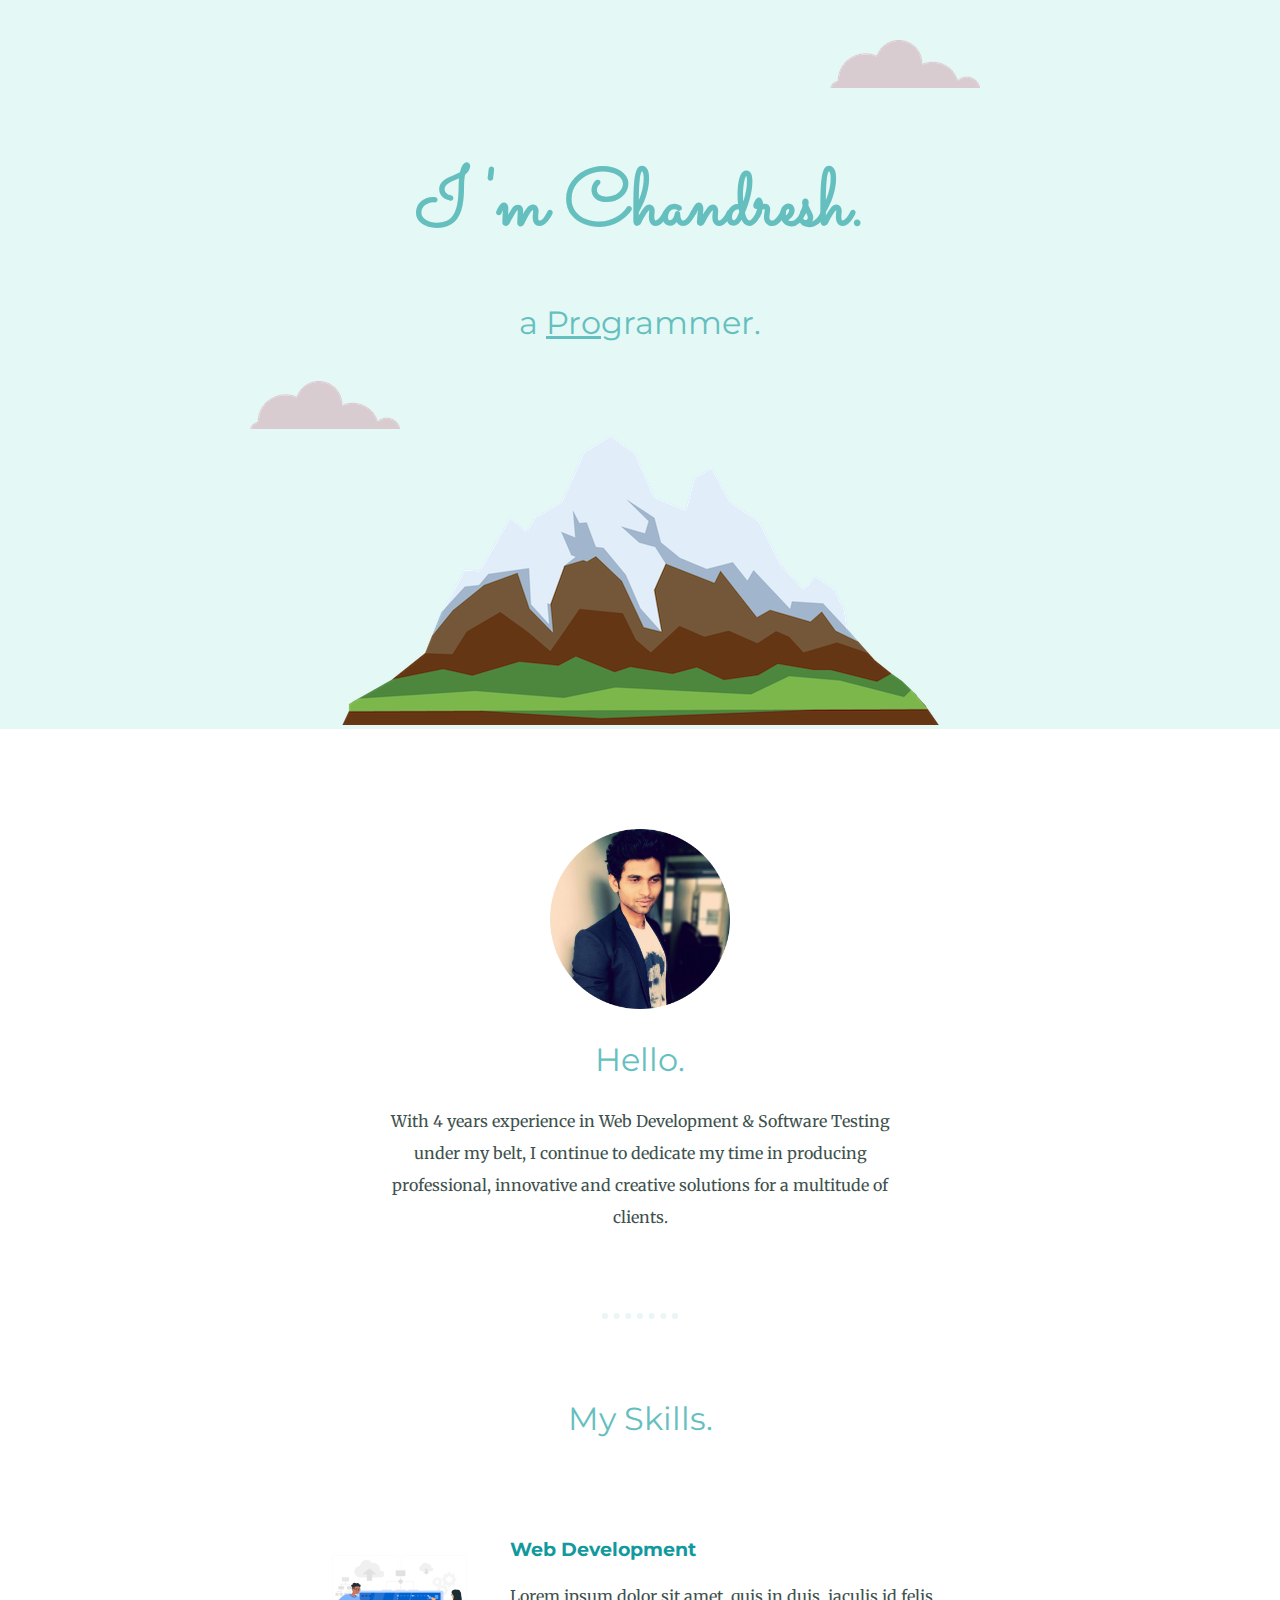
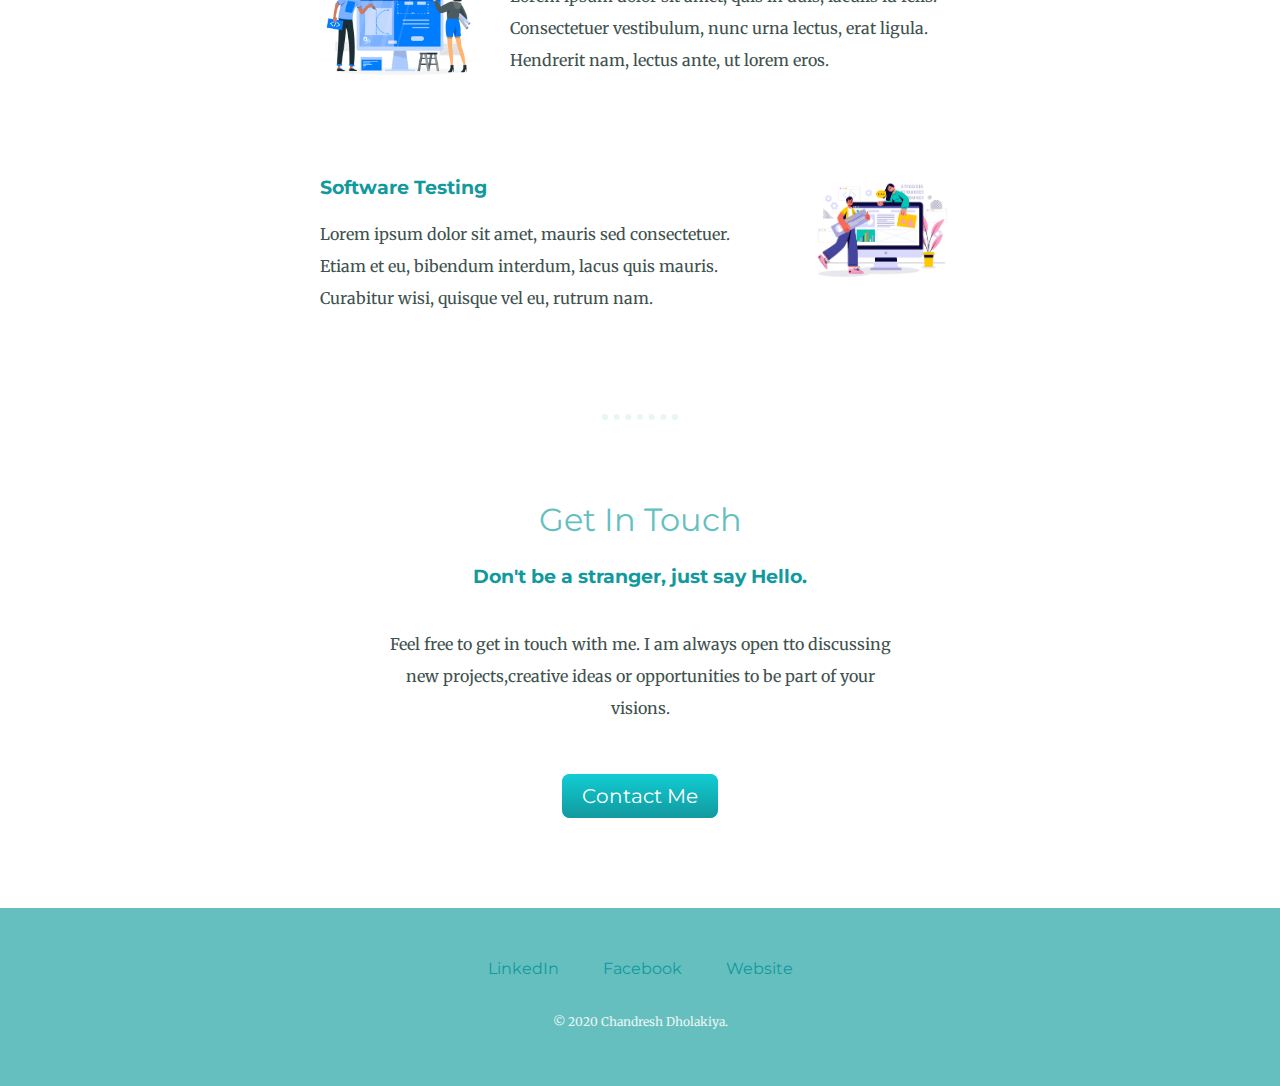
<file: index.html>
<!DOCTYPE html>
<html lang="en" dir="ltr">

<head>
  <meta charset="utf-8">
  <title>Chandresh Dholakiya</title>
  <link rel="stylesheet" type="text/css" href="css/styles.css">
  <link rel="icon" href="favicon.ico">
  <link href="https://fonts.googleapis.com/css2?family=Merriweather&family=Montserrat&family=Sacramento&display=swap" rel="stylesheet">
</head>

<body>

</body>

<div class="top-container">
  <img class="top-cloud" src="images/cloud.png" alt="cloud-img">
  <h1>I 'm Chandresh.</h1>
  <h2 class="">a <span class="pro">Pro</span>grammer.</h2>
  <img class="bottom-cloud" src="images/cloud.png" alt="cloud-img">
  <img src="images/mountain.png" alt="mountain-img">
  </div>

  <div class="middle-container">
    <div class="profile">
      <img class="chandresh-img" src="images/chandresh.png" alt="chandresh-img">
      <h2>Hello.</h2>
      <p class="intro">With 4 years experience in Web Development & Software Testing under my belt, I continue to dedicate my time in producing professional, innovative and creative solutions for a multitude of clients.</p>
    </div>
    <hr>
    <div class="skills">
      <h2>My Skills.</h2>
      <div class="skill-row">
        <img class="development-img" src="images/development.jpg" alt="development-img">
        <h3>Web Development</h3>
        <p>Lorem ipsum dolor sit amet, quis in duis, iaculis id felis. Consectetuer vestibulum, nunc urna lectus, erat ligula. Hendrerit nam, lectus ante, ut lorem eros.</p>
      </div>
      <div class="skill-row">
        <img class="testing-img" src="images/testing.jpg" alt="testing-img">
        <h3>Software Testing</h3>
        <p>Lorem ipsum dolor sit amet, mauris sed consectetuer. Etiam et eu, bibendum interdum, lacus quis mauris. Curabitur wisi, quisque vel eu, rutrum nam.</p>
      </div>
    </div>
    <hr>
    <div class="contact-me">
      <h2>Get In Touch</h2>
      <h3>Don't be a stranger, just say Hello.</h3>
      <p class="contact-message">Feel free to get in touch with me. I am always open tto discussing new projects,creative ideas or opportunities to be part of your visions.</p>
      <a class="btn" href="mailto:chandreshdholakiya@gmail.com">Contact Me</a>
    </div>
  </div>


  <div class="bottom-container">
    <a class="footer-link" href="https://www.linkedin.com/in/chandresh-dholakiya-658786a2/">LinkedIn</a>
    <a class="footer-link" href="https://www.facebook.com/chandresh.dholakiya">Facebook</a>
    <a class="footer-link" href="#">Website</a>
    <p class="copyright">© 2020 Chandresh Dholakiya.</p>
  </div>


</html>
</file>
<file: css/styles.css>
body {
  color: #40514E;
  margin: 0;
  text-align: center;
  font-family: 'Merriweather', serif;
}

h1 {
  margin: 50px auto 0 auto ;
  font-family: 'Sacramento', cursive;
  font-size: 5rem;
  color: #66BFBF;
  padding-bottom: 10px;
}

h2 {
  font-family: 'Montserrat', sans-serif;
  font-size: 2rem;
  color: #66BFBF;
  font-weight: normal;
}

h3 {
  font-family: 'Montserrat', sans-serif;
  color: #11999E;
}

a {
  color: #11999E;
  font-family: 'Montserrat', sans-serif;
  margin: 10px 20px;
  text-decoration: none;
}

a:hover {
  color: #EAF6F6;
}

hr {
  border: dotted #EAF6F6 6px;
  border-bottom: none;
  width: 5%;
  margin: 80px auto;
}

p {
  line-height: 2;
}

.pro {
  text-decoration: underline;
}

.intro {
  width: 40%;
  margin: auto;
}

.contact-message {
  width: 40%;
  margin: 40px auto 60px;
}

.top-container {
  background-color: #E4F9F5;
  padding-top: 100px;
  position: relative;
}

.middle-container{
  margin: 100px 0;
}

.bottom-container{
  background-color: #66BFBF;
  padding: 50px 0 20px;
}

.chandresh-img {
  height: 180px;
  width: 180px;
}

.top-cloud {
  position: absolute;
  right : 300px;
  top : 40px;
}

.bottom-cloud {
  position: absolute;
  left : 250px;
  bottom: 300px;
}

.development-img {
  float: left;
  width: 25%;
  margin-right: 30px;
}

.testing-img {
  float: right;
  width: 25%;
  margin-left: 30px;
}

.skill-row {
  width: 50%;
  margin: 100px auto 100px auto;
  text-align: left;
}

.btn {
  background: #11CDD4;
  background-image: -webkit-linear-gradient(top, #11CDD4, #11999e);
  background-image: -moz-linear-gradient(top, #11CDD4, #11999e);
  background-image: -ms-linear-gradient(top, #11CDD4, #11999e);
  background-image: -o-linear-gradient(top, #11CDD4, #11999e);
  background-image: linear-gradient(to bottom, #11CDD4, #11999e);
  -webkit-border-radius: 8;
  -moz-border-radius: 8;
  border-radius: 8px;
  font-family: 'Montserrat', sans-serif;
  color: #ffffff;
  font-size: 20px;
  padding: 10px 20px 10px 20px;
  text-decoration: none;
}

.btn:hover {
  background: #30e3cb;
  background-image: -webkit-linear-gradient(top, #30e3cb, #2bc4ad);
  background-image: -moz-linear-gradient(top, #30e3cb, #2bc4ad);
  background-image: -ms-linear-gradient(top, #30e3cb, #2bc4ad);
  background-image: -o-linear-gradient(top, #30e3cb, #2bc4ad);
  background-image: linear-gradient(to bottom, #30e3cb, #2bc4ad);
  text-decoration: none;
}

.copyright {
  color: #EAF6F6;
  font-size: 0.75rem;
  padding: 20px 0;
}
</file>
